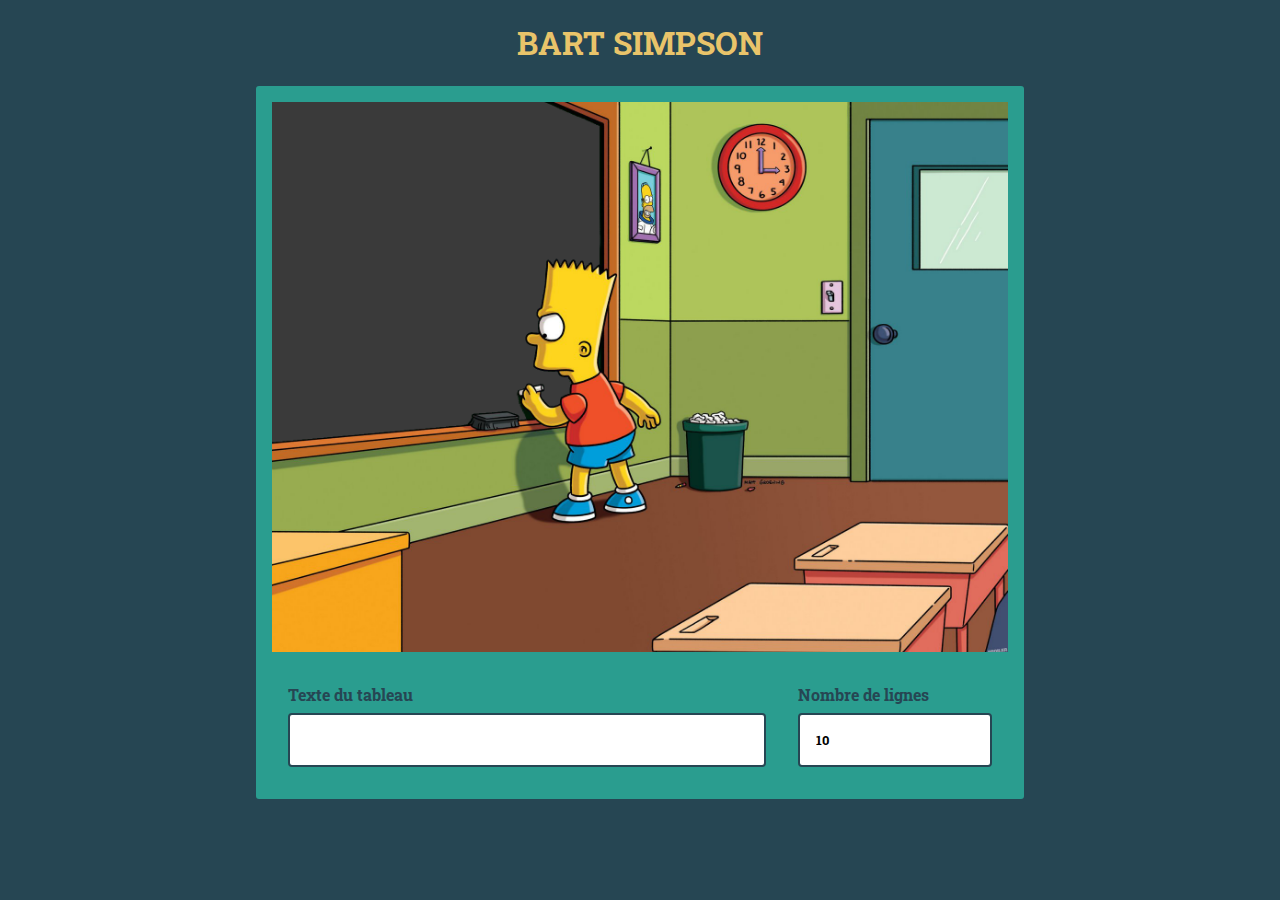
<file: index.html>
<!DOCTYPE html>
<html lang="en">
<head>
    <meta charset="UTF-8">
    <meta name="viewport" content="width=device-width, initial-scale=1.0">
    <title>Bart Simpson</title>
    <link rel="preconnect" href="https://fonts.gstatic.com">
    <link href="https://fonts.googleapis.com/css2?family=Pangolin&family=Roboto+Slab&display=swap" rel="stylesheet">
    <link rel="stylesheet" href="css/style.css">
</head>
<body>
    <h1>Bart Simpson</h1>
    <main>
        <div class="board">
            <div class="text-board">
            </div>
            <img class="background" src="images/tableau.png" alt="tableau">
        </div>
        <div class="settings">
            <div class="line">
                <div class="field text-field">
                    <label for="text">Texte du tableau</label>
                    <input type="text" name="text" id="text" class="input">
                </div>
                <div class="field">
                    <label for="number_lines">Nombre de lignes</label>
                    <input type="number" name="number_lines" id="number_lines" value="10" class="number_lines" min="1">
                </div>
            </div>
        </div>
    </main>
    <script src="js/app.js"></script>
</body>
</html>
</file>
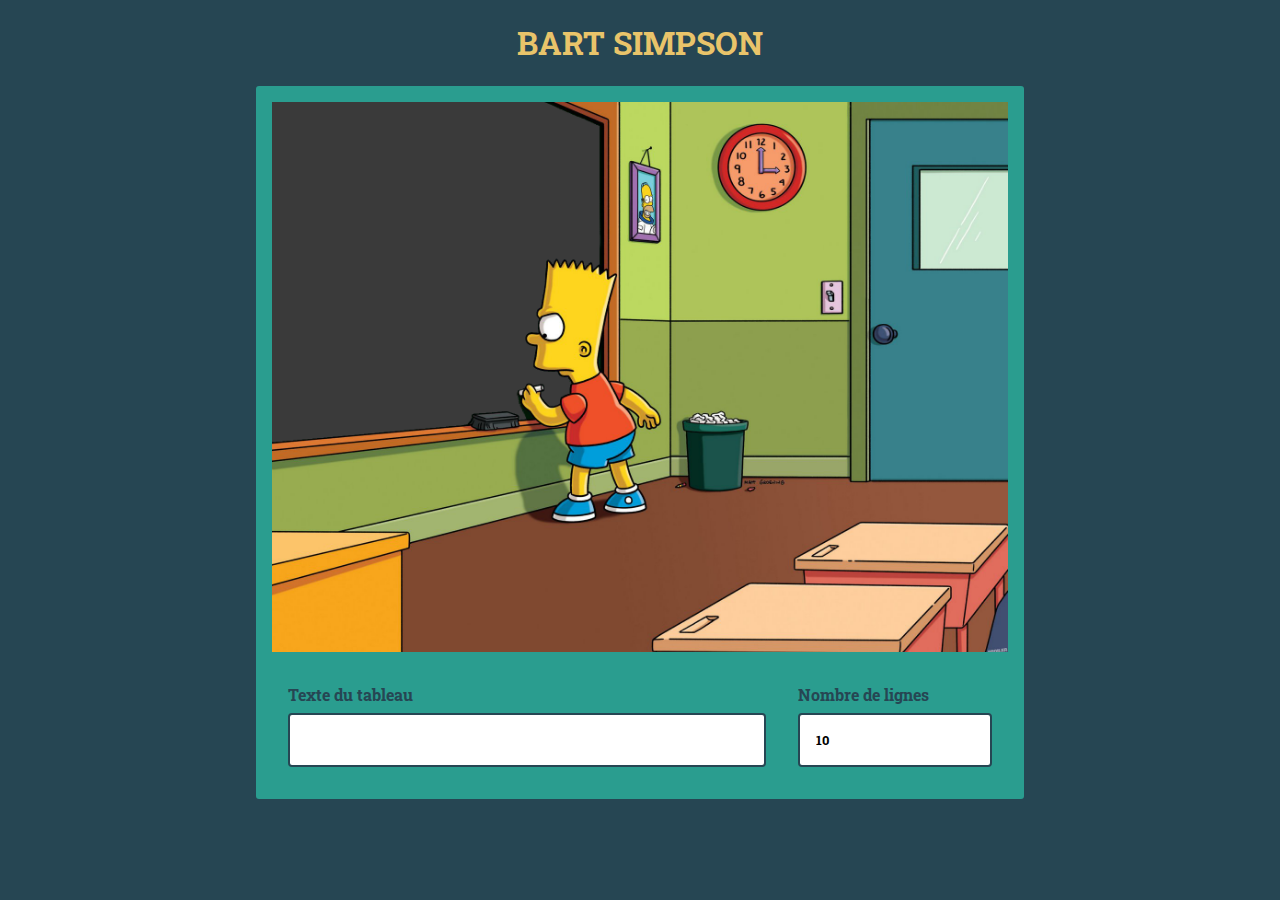
<file: html/index.html>
<!DOCTYPE html>
<html lang="en">
<head>
    <meta charset="UTF-8">
    <meta name="viewport" content="width=device-width, initial-scale=1.0">
    <title>Bart Simpson</title>
    <link rel="preconnect" href="https://fonts.gstatic.com">
    <link href="https://fonts.googleapis.com/css2?family=Pangolin&family=Roboto+Slab&display=swap" rel="stylesheet">
    <link rel="stylesheet" href="../css/style.css">
</head>
<body>
    <h1>Bart Simpson</h1>
    <main>
        <div class="board">
            <div class="text-board">
            </div>
            <img class="background" src="../images/tableau.png" alt="tableau">
        </div>
        <div class="settings">
            <div class="line">
                <div class="field text-field">
                    <label for="text">Texte du tableau</label>
                    <input type="text" name="text" id="text" class="input">
                </div>
                <div class="field">
                    <label for="number_lines">Nombre de lignes</label>
                    <input type="number" name="number_lines" id="number_lines" value="10" class="number_lines" min="1">
                </div>
            </div>
        </div>
    </main>
    <script src="../js/app.js"></script>
</body>
</html>
</file>
<file: css/style.css>
* {
    box-sizing: border-box;
}

body {
    font-family: sans-serif;
    background-color: #264653;
    font-family: 'Roboto Slab', serif;
}

h1 {
    text-align: center;
    color: #e9c46a;
    text-transform: uppercase;
}
main {
    margin: 0 auto;
    width: 768px;
    background-color: #2a9d8f;
    padding: 1rem;
    border-radius: 3px;
}
.board {
    font-family: 'Pangolin', cursive;
    background-color: rgb(58, 58, 58);
    height: 550px;
    color: #FFF;
    position: relative;
    overflow: hidden;
    perspective: 768px;
    perspective-origin: 29% 44%;
    margin-bottom: 2rem;
}
img {
    max-width: 100%;
}
.background {
    position: absolute;
}
.text-board {
    position: absolute;
    top: 30px;
    left: 10px;
    width: 360px;
    transform: rotateY(33deg);
}
.settings {
    color: #264653;
    font-weight: bold;
}
input  {
    padding: 1rem;
    display: block;
    border-radius: 4px;
    border: 2px solid #264653;
    width: 100%;
    font-family: 'Roboto Slab', serif;
    font-weight: bold;
}
label {
    margin-bottom: .5rem;
    display: block;
}
.text-field {
    width: 70%;
}
.field{
    margin: 0 1rem;
}
.line  {
    display: flex;
    margin-bottom: 1rem;
}
</file>
